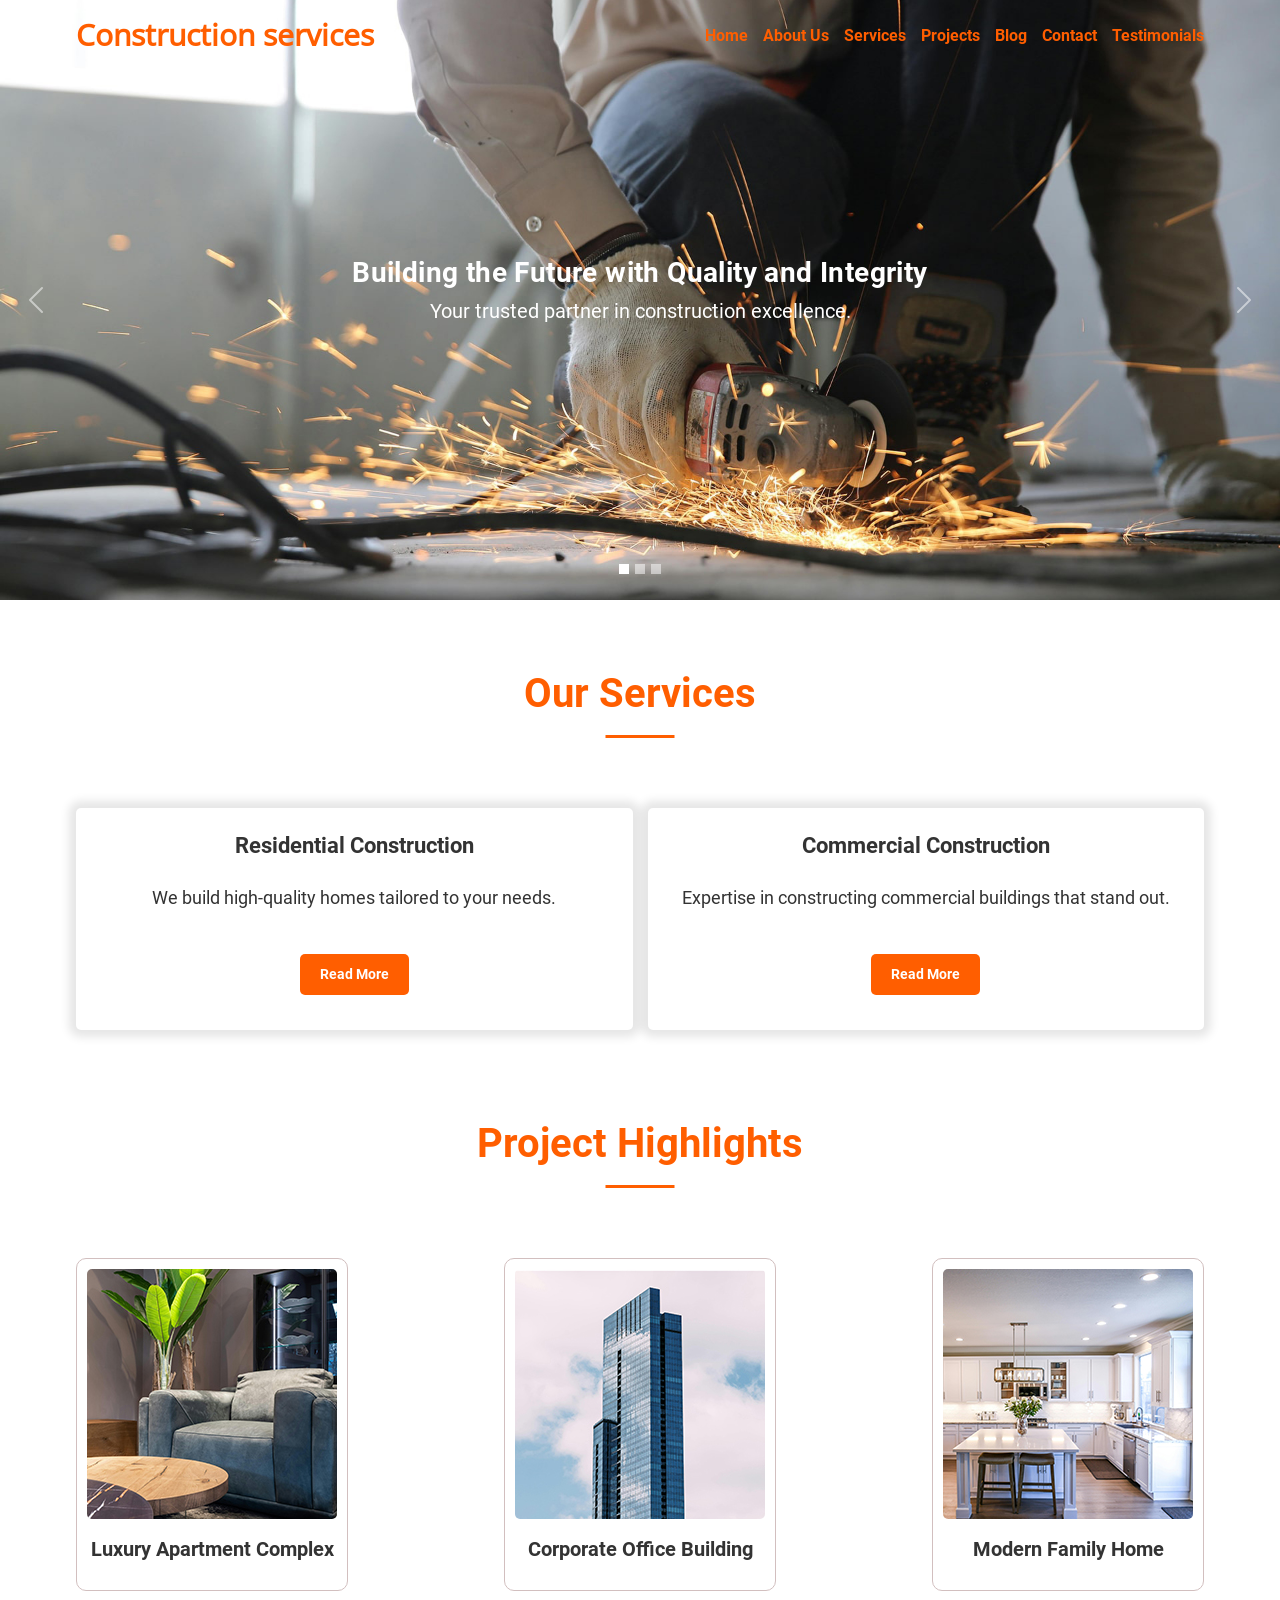
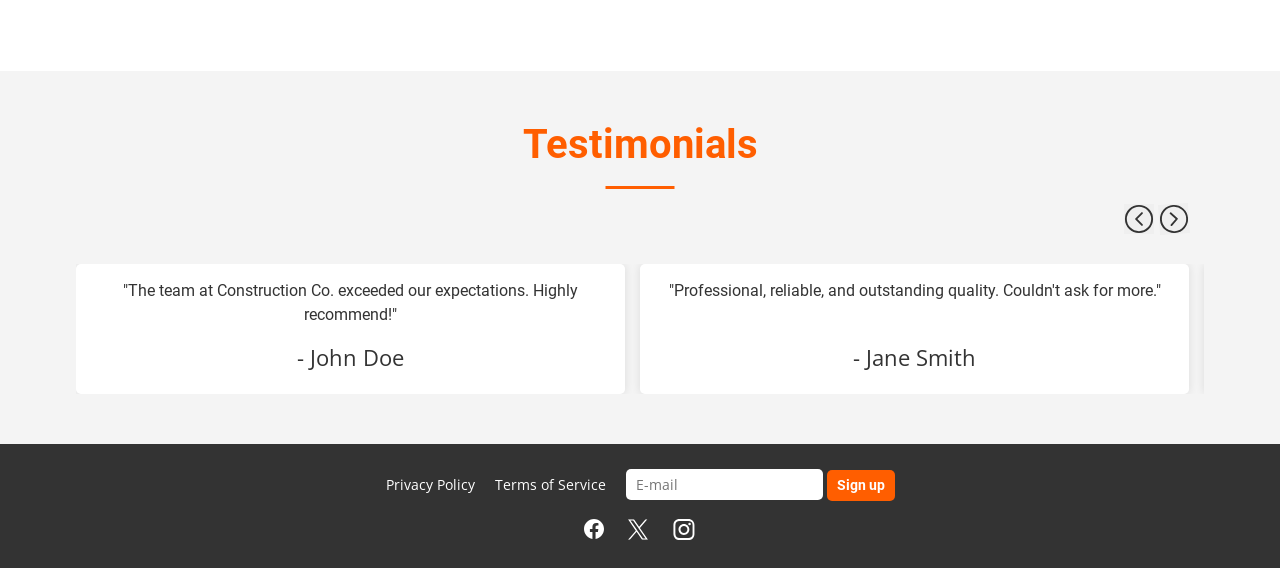
<file: index.html>
<!DOCTYPE html>
<html lang="en">
   <head>
      <meta charset="UTF-8">
      <meta name="viewport" content="width=device-width, initial-scale=1.0">
      <title>Professional Construction Services</title>
      <link rel="icon" type="image/x-icon" href="./images/favicon.ico">
      <link rel="stylesheet" href="./css/bootstrap.css">
      <link rel="stylesheet" href="./css/slick.css">
      <link rel="stylesheet" href="./css/style.css">
      <script src="./js/bootstrap.js"></script>
      <script src="./js/jquery.js"></script>
      <script src="./js/slick.js"></script>
      <script src="./js/script.js"></script>
   </head>
   <body>
      <header id="mainHeader">
         <div class="container">
            <div class="header-section">
               <div class="logo"><a href="#">Construction services</a></div>
               <div class="menus desktop-menu">
                  <ul class="nav-links">
                     <li><a href="#home">Home</a></li>
                     <li><a href="#about">About Us</a></li>
                     <li><a href="#services">Services</a></li>
                     <li><a href="#projects">Projects</a></li>
                     <li><a href="#blog">Blog</a></li>
                     <li><a href="#contact">Contact</a></li>
                     <li><a href="#testimonials">Testimonials</a></li>
                  </ul>
               </div>
               <div class="menus mob-menu">
                  <img class="menu-image" src="./images/menu.svg" alt="menu" />
                  <div class="side-bar">
                     <div class="close"><img  src="./images/close.svg" alt="close" /></div>
                     <ul class="nav-links">
                        <li><a href="#home">Home</a></li>
                        <li><a href="#about">About Us</a></li>
                        <li><a href="#services">Services</a></li>
                        <li><a href="#projects">Projects</a></li>
                        <li><a href="#blog">Blog</a></li>
                        <li><a href="#contact">Contact</a></li>
                        <li><a href="#testimonials">Testimonials</a></li>
                     </ul>
                  </div>
               </div>
            </div>
         </div>
      </header>
      <div class="banner-slider">
         <div id="slider" class="carousel slide " data-bs-ride="carousel">
            <div class="carousel-indicators">
               <button type="button" data-bs-target="#slider" data-bs-slide-to="0" class="active"></button>
               <button type="button" data-bs-target="#slider" data-bs-slide-to="1"></button>
               <button type="button" data-bs-target="#slider" data-bs-slide-to="2"></button>
            </div>
            <div class="carousel-inner">
               <div class="carousel-item active">
                  <img src="./images/banner.jpg" alt="construction" class="d-block" style="width:100%">
               </div>
               <div class="carousel-item">
                  <img src="./images/banner1.jpg" alt="construction" class="d-block" style="width:100%">
               </div>
               <div class="carousel-item">
                  <img src="./images/banner2.jpg" alt="construction" class="d-block" style="width:100%">
               </div>
            </div>
            <button class="carousel-control-prev" type="button" data-bs-target="#slider" data-bs-slide="prev">
            <span class="carousel-control-prev-icon"></span>
            </button>
            <button class="carousel-control-next" type="button" data-bs-target="#slider" data-bs-slide="next">
            <span class="carousel-control-next-icon"></span>
            </button>
         </div>
         <div class="banner-title" id="home">
            <div class="banner-content">
               <h1>Building the Future with Quality and Integrity</h1>
               <p>Your trusted partner in construction excellence.</p>
            </div>
         </div>
      </div>
      <section class="services" id="services">
         <div class="container">
            <h2>Our Services</h2>
            <div class="service-cards">
               <div class="service-card">
                  <h3>Residential Construction</h3>
                  <p>We build high-quality homes tailored to your needs.</p>
                  <button class="cta-button" type="button" data-bs-toggle="modal" data-bs-target="#Readmore">Read More</button>
               </div>
               <div class="service-card">
                  <h3>Commercial Construction</h3>
                  <p>Expertise in constructing commercial buildings that stand out.</p>
                  <button class="cta-button" type="button" data-bs-toggle="modal" data-bs-target="#Readmore1">Read More</button>
               </div>
               <div class="modal fade service-modal" id="Readmore">
                  <div class="modal-dialog">
                     <div class="modal-content">
                        <div class="modal-header">
                           <button type="button" class="btn-close" data-bs-dismiss="modal"></button>
                        </div>
                        <div class="modal-body">
                           <div class="modal-title">Residential Construction</div>
                           <div class="modal-content">At our company, we pride ourselves on building high-quality homes tailored to your needs. We understand that your home is more than just a place to live—it's a reflection of your lifestyle and aspirations. That's why we work closely with you throughout the entire process, from initial design to final construction, ensuring every detail meets your expectations.</div>
                        </div>
                     </div>
                  </div>
               </div>
               <div class="modal fade service-modal" id="Readmore1">
                  <div class="modal-dialog">
                     <div class="modal-content">
                        <div class="modal-header">
                           <button type="button" class="btn-close" data-bs-dismiss="modal"></button>
                        </div>
                        <div class="modal-body">
                           <div class="modal-title">Commercial Construction</div>
                           <div class="modal-content">From office buildings and retail spaces to industrial facilities and more, our team of skilled professionals utilizes the latest construction techniques and top-grade materials to ensure that every project is completed to the highest standards. With a focus on efficiency, durability, and innovation, we work closely with you to bring your vision to life and support your business's growth and success.</div>
                        </div>
                     </div>
                  </div>
               </div>
            </div>
         </div>
      </section>
      <section class="projects" id="projects">
         <div class="container">
            <h2>Project Highlights</h2>
            <div class="project-gallery">
               <div class="project-item">
                  <img src="./images/project1.jpg" alt="Project 1">
                  <p>Luxury Apartment Complex</p>
               </div>
               <div class="project-item">
                  <img src="./images/project2.jpg" alt="Project 2">
                  <p>Corporate Office Building</p>
               </div>
               <div class="project-item">
                  <img src="./images/project3.jpg" alt="Project 3">
                  <p>Modern Family Home</p>
               </div>
            </div>
         </div>
      </section>
      <section class="testimonials" id="testimonials">
         <div class="container">
            <h2>Testimonials</h2>
            <div class="testimonial-cards">
               <div class="testimonial-card">
                  <p>"The team at Construction Co. exceeded our expectations. Highly recommend!"</p>
                  <h3>- John Doe</h3>
               </div>
               <div class="testimonial-card">
                  <p>"Professional, reliable, and outstanding quality. Couldn't ask for more."</p>
                  <h3>- Jane Smith</h3>
               </div>
               <div class="testimonial-card">
                  <p>"Professional, reliable, and outstanding quality. Couldn't ask for more."</p>
                  <h3>- Jane Smith</h3>
               </div>
            </div>
         </div>
      </section>
      <footer class="footer">
         <div class="container">
            <div class="footer-links">
               <a href="#">Privacy Policy</a>
               <a href="#">Terms of Service</a>
               <form>
                    <input type="text" placeholder="E-mail" class="input-box"/>
                    <button type="button" class="signup-button">Sign up</button>
               </form>
            </div>
            <div class="social-media">
               <a href="#"><img src="./images/facebook.svg" alt="facebook" /></a>
               <a href="#"><img src="./images/twitter.svg" alt="Twitter" /></a>
               <a href="#"><img src="./images/instagram.svg" alt="instagram" /></a>
            </div>
         </div>
      </footer>
   </body>
</html>
</file>
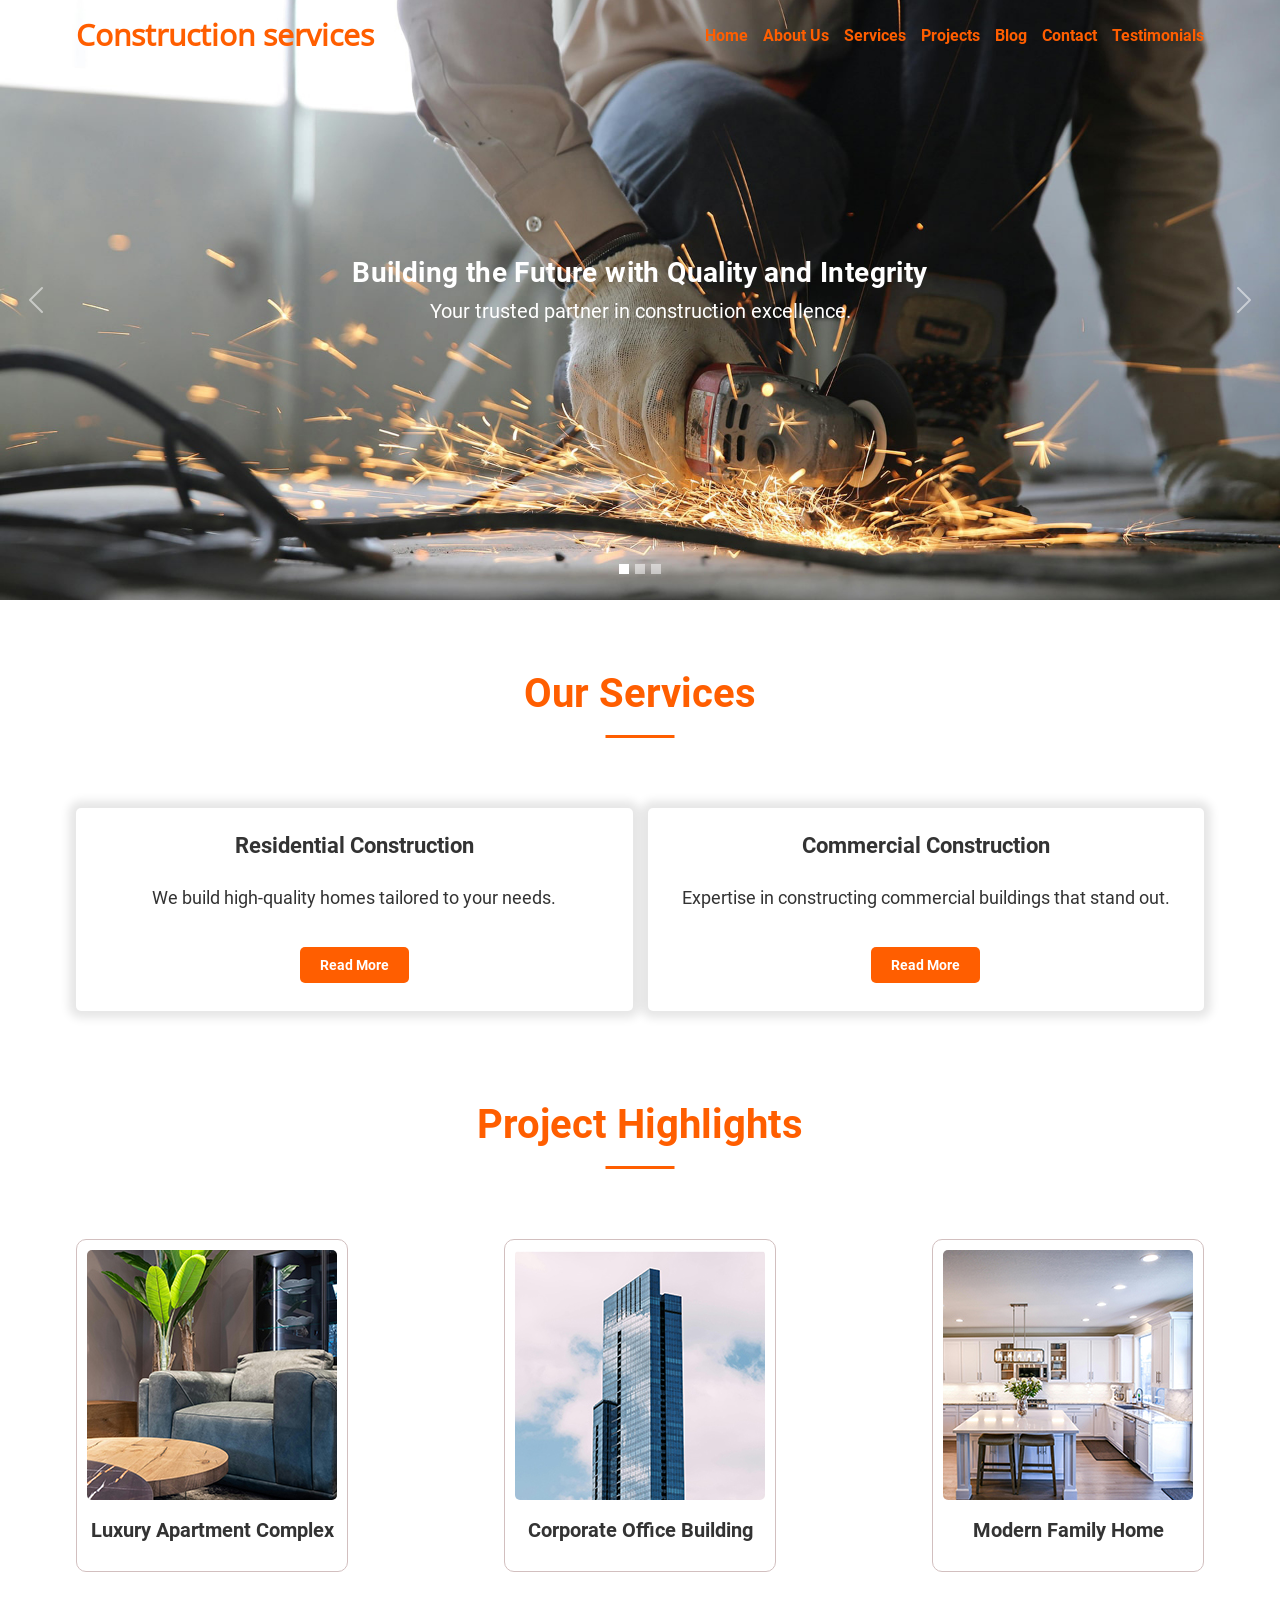
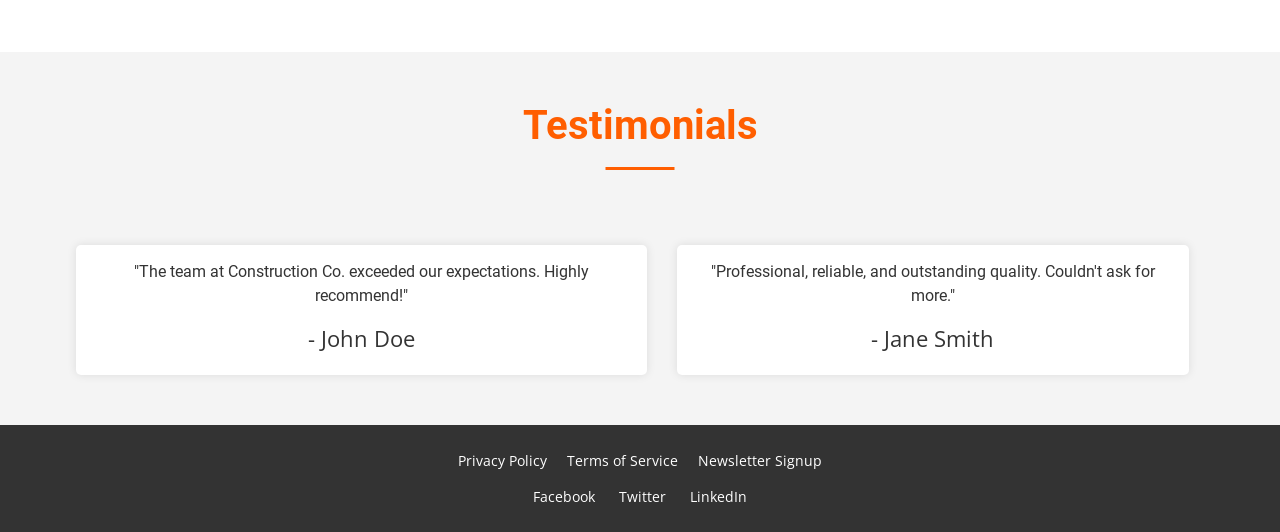
<file: web application.html>
<!DOCTYPE html>
<html lang="en">
<head>
    <meta charset="UTF-8">
    <meta name="viewport" content="width=device-width, initial-scale=1.0">
    <title>Professional Construction Services</title>
    <link rel="stylesheet" href="./css/bootstrap.css">
    <link rel="stylesheet" href="./css/style.css">
    <script src="./js/bootstrap.js"></script>
    <script src="./js/jquery.js"></script>
    <script src="./js/script.js"></script>
</head>
<body>
    <header id="mainHeader">
        <div class="container">
            <div class="header-section">
                    <div class="logo"><a href="#">Construction services</a></div>
                    <div class="menus desktop-menu">
                        <ul class="nav-links">
                            <li><a href="#home">Home</a></li>
                            <li><a href="#about">About Us</a></li>
                            <li><a href="#services">Services</a></li>
                            <li><a href="#projects">Projects</a></li>
                            <li><a href="#blog">Blog</a></li>
                            <li><a href="#contact">Contact</a></li>
                            <li><a href="#testimonials">Testimonials</a></li>
                        </ul>
                    </div>
                    <div class="menus mob-menu">
                        <img class="menu-image" src="./images/menu.svg" alt="menu" />
                        <div class="side-bar">
                            <div class="close"><img  src="./images/close.svg" alt="close" /></div>
                            <ul class="nav-links">
                                <li><a href="#home">Home</a></li>
                                <li><a href="#about">About Us</a></li>
                                <li><a href="#services">Services</a></li>
                                <li><a href="#projects">Projects</a></li>
                                <li><a href="#blog">Blog</a></li>
                                <li><a href="#contact">Contact</a></li>
                                <li><a href="#testimonials">Testimonials</a></li>
                            </ul>
                        </div>
                    </div>
            </div>
        </div>
    </header>
    
<div class="banner-slider">
<div id="slider" class="carousel slide " data-bs-ride="carousel">

  
    <div class="carousel-indicators">
      <button type="button" data-bs-target="#slider" data-bs-slide-to="0" class="active"></button>
      <button type="button" data-bs-target="#slider" data-bs-slide-to="1"></button>
      <button type="button" data-bs-target="#slider" data-bs-slide-to="2"></button>
    </div>
    
   
    <div class="carousel-inner">
      <div class="carousel-item active">
        <img src="./images/banner.jpg" alt="construction" class="d-block" style="width:100%">
      </div>
      <div class="carousel-item">
        <img src="./images/banner1.jpg" alt="construction" class="d-block" style="width:100%">
      </div>
      <div class="carousel-item">
        <img src="./images/banner2.jpg" alt="construction" class="d-block" style="width:100%">
      </div>
    </div>
    
  
    <button class="carousel-control-prev" type="button" data-bs-target="#slider" data-bs-slide="prev">
      <span class="carousel-control-prev-icon"></span>
    </button>
    <button class="carousel-control-next" type="button" data-bs-target="#slider" data-bs-slide="next">
      <span class="carousel-control-next-icon"></span>
    </button>

    
  </div>
  <div class="banner-title" id="home">
    <div class="banner-content">
        <h1>Building the Future with Quality and Integrity</h1>
        <p>Your trusted partner in construction excellence.</p>
    </div>
</div>
</div>
  

  
      <!-- Banner -->
    <!-- Featured Services -->
    <section class="services" id="services">
        <div class="container">
            <h2>Our Services</h2>
            <div class="service-cards">
                <div class="service-card">
                    <h3>Residential Construction</h3>
                    <p>We build high-quality homes tailored to your needs.</p>
                    <a href="#" class="cta-button">Read More</a>
                </div>
                <div class="service-card">
                    <h3>Commercial Construction</h3>
                    <p>Expertise in constructing commercial buildings that stand out.</p>
                    <a href="#" class="cta-button">Read More</a>
                </div>
                
            </div>
        </div>
    </section>

    <!-- Project Highlights -->
    <section class="projects" id="projects">
        <div class="container">
            <h2>Project Highlights</h2>
            <div class="project-gallery">
                <div class="project-item">
                    <img src="./images/project1.jpg" alt="Project 1">
                    <p>Luxury Apartment Complex</p>
                </div>
                <div class="project-item">
                    <img src="./images/project2.jpg" alt="Project 2">
                    <p>Corporate Office Building</p>
                </div>
                <div class="project-item">
                    <img src="./images/project3.jpg" alt="Project 3">
                    <p>Modern Family Home</p>
                </div>
            </div>
        </div>
    </section>

 
    <section class="testimonials" id="testimonials">
        <div class="container">
            <h2>Testimonials</h2>
            <div class="testimonial-cards">
                <div class="testimonial-card">
                    <p>"The team at Construction Co. exceeded our expectations. Highly recommend!"</p>
                    <h3>- John Doe</h3>
                </div>
                <div class="testimonial-card">
                    <p>"Professional, reliable, and outstanding quality. Couldn't ask for more."</p>
                    <h3>- Jane Smith</h3>
                </div>
            </div>
        </div>
    </section>

    <!-- Footer -->
    <footer class="footer">
        <div class="container">
            <div class="footer-links">
                <a href="#">Privacy Policy</a>
                <a href="#">Terms of Service</a>
                <a href="#">Newsletter Signup</a>
            </div>
            <div class="social-media">
                <a href="#">Facebook</a>
                <a href="#">Twitter</a>
                <a href="#">LinkedIn</a>
            </div>
        </div>
    </footer>
</body>
</html>
</file>
<file: css/style.css>
@font-face {
  font-family: 'Metrophobic-Regular';
  src:  url('../fonts/Metrophobic-Regular.woff2') format('woff2'),
        url('../fonts/Metrophobic-Regular.woff') format('woff');
}
	@font-face {
  font-family: 'OpenSans-Regular';
  src:  url('../fonts/OpenSans-Regular.woff2') format('woff2'),
        url('../fonts/OpenSans-Regular.woff') format('woff');
}
		@font-face {
  font-family: 'Roboto-Bold';
  src:  url('../fonts/Roboto-Bold.woff2') format('woff2'),
        url('../fonts/Roboto-Bold.woff') format('woff');
}
	@font-face {
  font-family: 'Roboto-Regular';
  src:  url('../fonts/Roboto-Regular.woff') format('woff2'),
        url('../fonts/Roboto-Regular.woff') format('woff');
}
	body {
    font-family: OpenSans-Regular;
    font-size: 14px;
    margin: 0;
    padding: 0;
    box-sizing: border-box;
    color: #333;
}
dl, ol, ul {
    margin-top: 0;
    margin-bottom: 0px;
    padding: 0px;
    padding-left: 0px;
    padding-right: 0px;
}
a{
    text-decoration: none;
}
.container {
    width: 90%;
    max-width: 1200px;
    margin: 0 auto;
}
 header{
    position: fixed;
    top: 0px;
    left: 0px;
    right: 0px;
    width: 100%;
    padding: 20px 0px;
    z-index: 999;
    background-color: transparent;
} 

.scrolled{
    background-color: #fff;
}
.header-section{
    display: flex;
    justify-content: space-between;
    align-items: center;
}
.mob-menu{
    display: none;
}
.logo a{
    font-family: OpenSans-Regular;
    font-size: 30px;
    line-height: 30px;
    font-weight: 600;
    color: #ff5e00;
}
.scrolled .logo a, .scrolled .nav-links li a{
   
    color: #ff5e00;
}

.nav-links{
    display: flex;
    justify-content: center;
    align-items: center;
    column-gap: 15px;
}
.nav-links li{
    list-style-type: none;
    
}
.nav-links li a{
font-family: Roboto-Bold;
    font-size: 16px;
    line-height: 30px;
    color: #ff5e00;
}
.nav-links li a:hover{
    text-decoration: underline;
}
.carousel-indicators [data-bs-target] {
    
    border-radius: 50px;
    width: 10px;
    height: 10px;
}
.carousel-control-next, .carousel-control-prev{
    width: fit-content;
    height: fit-content;
    margin: auto;
}
.carousel-control-prev{
    left: 20px;
}
.carousel-control-next{
    right: 20px;
}
.banner-slider{
    position: relative;
}
.banner-title{
    position: absolute;
    top: 0px;
    bottom: 0px;
    left: 0px;
    right: 0px;
    margin: auto;
    display: flex;
    justify-content: center;
    align-items: center;
    text-align: center;
    color: #fff;
}
.banner-title h1{
    font-family: Roboto-Bold;
    font-size: 28px;
    letter-spacing: 0.4px;
    line-height: 30px;
}
.banner-title p{
    font-family: Roboto-Regular;
    font-size: 20px;
}

.services {
    padding: 70px 0 0px;
    background-color: #fff;
    text-align: center;
}

.services h2, .projects h2, .testimonials h2 {
    font-size: 40px;
    font-family:Roboto-Bold ;
    margin-bottom: 40px;
    padding-bottom: 20px;
    position: relative;
    color: #ff5e00;
}
.services h2:after, .projects h2:after, .testimonials h2::after {
    content: '';
    position: absolute;
    height: 3px;
    width: 69px;
    background-color: #ff5e00;
    left: 50%;
    transform: translateX(-50%);
    bottom: 0px;
}
.service-cards {
    display: flex;
    justify-content: space-around;
    gap: 15px;
    padding-top: 30px;
}

.service-card {
    background-color: #fff;
    padding: 25px 25px 35px;
    border-radius: 5px;
    box-shadow: 0 0 10px 7px rgba(0,0,0,0.1);
    width: 50%;
    
}

.service-card h3 {
    font-size: 22px;
    font-family:Roboto-Bold ;
    margin-bottom:25px;
    color: #333;
}

.service-card p {
    font-size: 18px;
    font-family:Roboto-Regular ;
    margin-bottom: 20px;
    min-height: 50px;
}

.cta-button {
    background-color: #ff5e00;
    color: #fff;
    padding: 10px 20px;
    text-decoration: none;
    border-radius: 5px;
    font-family: Roboto-Bold;
    font-size: 14px;
    border: 0px;
}

.cta-button:hover {
    background-color: #333;
}
.service-modal .modal-header{
    border-bottom: 0px;
}
.service-modal .modal-title{
    font-size: 22px;
    font-family: Roboto-Bold;
    margin-bottom: 25px;
    color: #333;
    text-align: center;
}
button:focus:not(:focus-visible) {
    box-shadow: none;
}
.service-modal .modal-content{
    border: 0px;
    padding: 10px;
    font-family: Roboto-Regular;
    font-size: 18px;
    margin-bottom: 20px;
    color: #333;
    text-align: left;
}
.projects {
    padding: 90px 0 50px;
}

.projects h2 {
    
    text-align: center;
}

.project-gallery {
    display: flex;
    justify-content: space-between;
    gap: 15px;
    padding: 30px 0px;
}

.project-item {
    text-align: center;
    border: 1px solid #d2bfbf;
    padding: 10px;
    border-radius: 10px;
}

.project-item img {
    max-width: 100%;
    border-radius: 5px;
}

.project-item p {
    margin-top: 15px;
    font-family: Roboto-Bold;
    font-size: 20px;
    color: #333;
}


.testimonials {
    padding: 50px 0;
    background-color: #f4f4f4;
    text-align: center;
}

.testimonials h2 {
   
    margin-bottom: 15px;
}

.testimonial-cards {
    display: flex;
    justify-content: space-around;
    gap: 15px;
    padding-top: 60px;
}

.testimonial-card {
    background-color: #fff;
    padding: 15px;
    border-radius: 5px;
    box-shadow: 0 0 10px rgba(0,0,0,0.1);
    margin-right: 15px;
}

.testimonial-card p {
    font-size: 16px;
    margin-bottom: 15px;
    font-family: Roboto-Regular;
    color: #333;
    min-height: 50px;
}
.testimonial-card h3{
    font-family: OpenSans-Regular;
    color: #333;
    font-size: 22px;
}

.footer {
    background-color: #333;
    color: #fff;
    padding: 25px 0;
    text-align: center;
}

.footer-links {
    display: flex;
    justify-content: center;
    align-items:center ;
    gap: 20px;
    margin-bottom: 15px;
    flex-wrap: wrap;
}
.signup-button{
    border: 0px;
    background-color: #ff5e00;
    color: #fff;
    padding: 5px 10px;
    text-decoration: none;
    border-radius: 5px;
    font-family: Roboto-Bold;
    font-size: 14px;
    border: 0px;
}
.input-box{
    border: 0px;
    padding: 5px 10px;
    border-radius: 5px;
}
.footer-links a {
    color: #fff;
    text-decoration: none;
}

.footer-links a:hover {
    text-decoration: underline;
}

.social-media a {
    color: #fff;
    text-decoration: none;
    margin: 0 10px;
}
.testimonial-cards .slick-arrow{
    background-image: url("../images/arrow.svg");
    position: absolute;
    top: 0px;
    width: 30px;
    height: 30px;
    border: 0px;
    font-size: 0px;
}
.testimonial-cards .slick-prev{
    right: 50px;
}
.testimonial-cards .slick-next{
right: 15px;
rotate: 536deg;
}
@media only screen and (max-width: 992px) {
.nav-links {
    column-gap: 8px;
    }
    .logo a {
       
        font-size: 24px;
}
.nav-links li a {
    font-size: 13px;
}
.banner-title h1 {
    font-size: 20px;
}
}

@media only screen and (max-width: 768px) {
    .mob-menu{
        display: block;
    }
    .nav-links li a {
        font-size: 15px;
        
    }
    .nav-links li{
        margin-bottom: 10px;
        padding: 10px 0px;
        border-bottom: 1px solid #cacaca ;
    }
    .desktop-menu{
        display: none;
    }
    .side-bar{
        display: none;
    }
    .side-bar.visible{
        display: block;
        background-color: #fff;
        position: absolute;
        top: 0px;
        right: 0px;
        width: 50%;
        height: 100vh;
        padding: 20px;
        transition: transform 0.3s ease;
    }
    .side-bar.visible ul{
        display: block;
    }
    .side-bar .close{
        text-align: end;

    }
    .logo {
      
        font-size: 22px;
    }
    .banner-title h1 {
        font-size: 18px;
    }
    .banner-title p{
        
        font-size: 16px;
    }
    .services {
        padding: 30px 0;
    }
    .project-item p {
       
        font-size:16px;
    }
    .projects, .testimonials {
        padding: 30px 0;
    }
    .service-cards {
        
        padding-top: 0px;
    }
    .project-gallery {
        
        padding: 0px 0px 20px;
    }
    
  
}
@media only screen and (max-width: 620px) {
    .banner-title {
        position: initial;
        color: #333;
        padding: 30px 0px 15px;
    }
    .banner-title h1 {
        font-size: 24px;
    }
    .banner-title p{
        margin-bottom: 0px;
    }
    .services h2, .projects h2, .testimonials h2{
        font-size: 30px;
    }
    .service-cards {
        flex-wrap: wrap;
    }
    .service-card{
        width: 100%;
    }
    .service-card p {
        
        min-height: auto;
    }
    .service-card h3 {
        font-size: 25px;
    }
    .project-gallery {
        
        justify-content:center;
        
        flex-wrap: wrap;
    }
    .service-modal .modal-title {
        font-size: 20px;
        margin-bottom: 15px;
    }
    .service-modal .modal-content {
        margin-bottom: 0px;
        font-size: 16px;
}
.testimonial-cards {
    
    padding-top: 40px;
}
.testimonial-card p {
    min-height: auto;
}
}


@media only screen and (max-width: 420px) {
    .side-bar.visible{
      
        width: 70%;
    }
    .logo a {
        font-size: 20px;
    }
    .services h2, .projects h2, .testimonials h2 {
        font-size: 28px;
    }
    .service-card h3 {
        font-size: 24px;
    }
    .carousel-control-next-icon, .carousel-control-prev-icon{
        width: 20px;
        height: 20px;
    }
}
</file>
